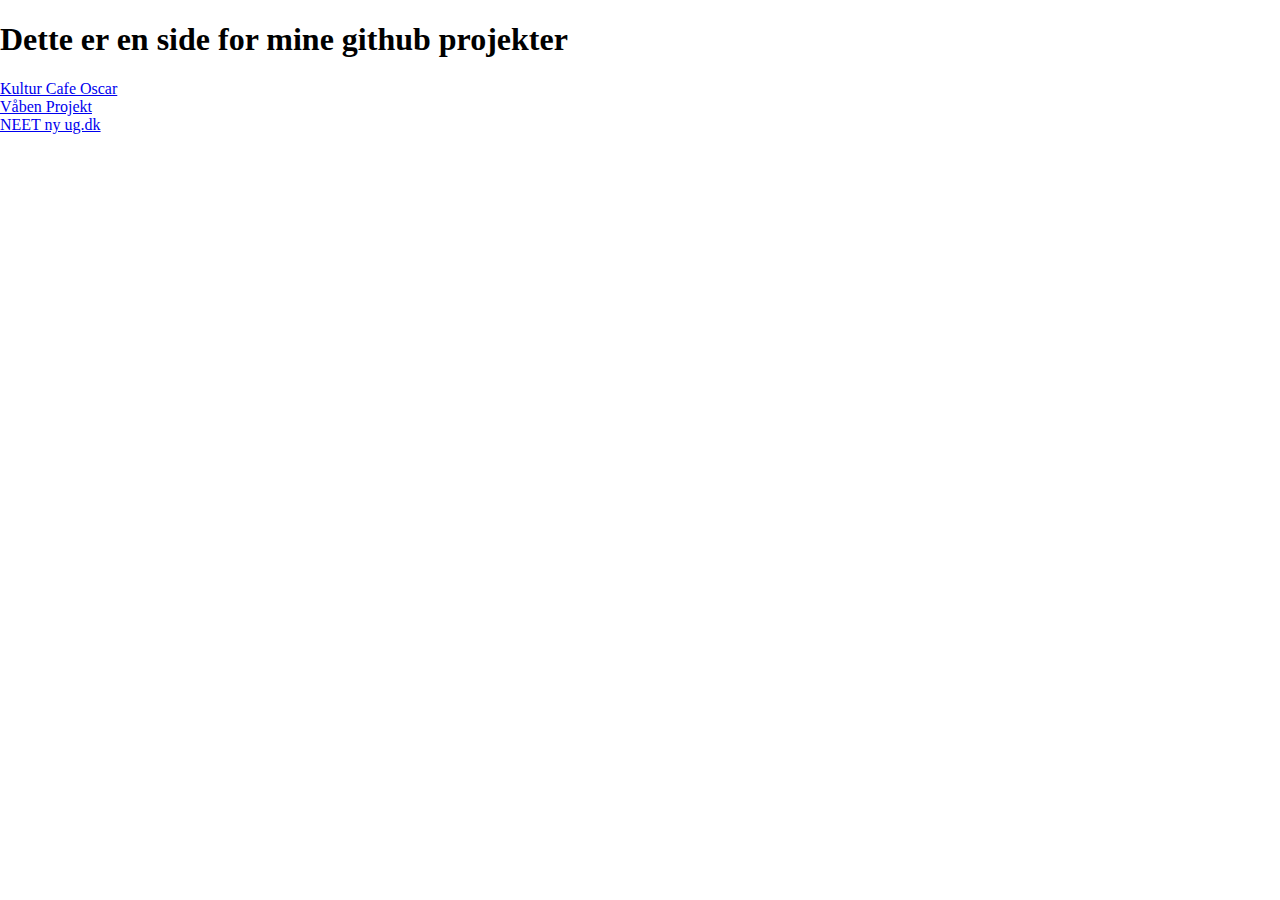
<file: index.html>
<!DOCTYPE html>
<html lang="dk">
<head>
    <meta charset="UTF-8">
    <meta name="viewport" content="width=device-width, initial-scale=1.0">
    <title>Jadde Projeckts</title>
    <link rel="stylesheet" href="style.css">
</head>
<body>
    <div class="first">
        <h1>Dette er en side for mine github projekter</h1>
    </div>
    <div class="buttons">
        <div class="links">
            <a class="button" href="https://jadde-1.github.io/kultur-cafe/">Kultur Cafe Oscar</a>
        </div>
        <div class="links">
            <a class="button" href="https://jadde-1.github.io/vaben/">Våben Projekt</a>
        </div>
          <div class="links">
            <a class="button" href="https://jadde-1.github.io/ug-dk/">NEET ny ug.dk</a>
        </div>
    </div>
</body>
</html>
</file>
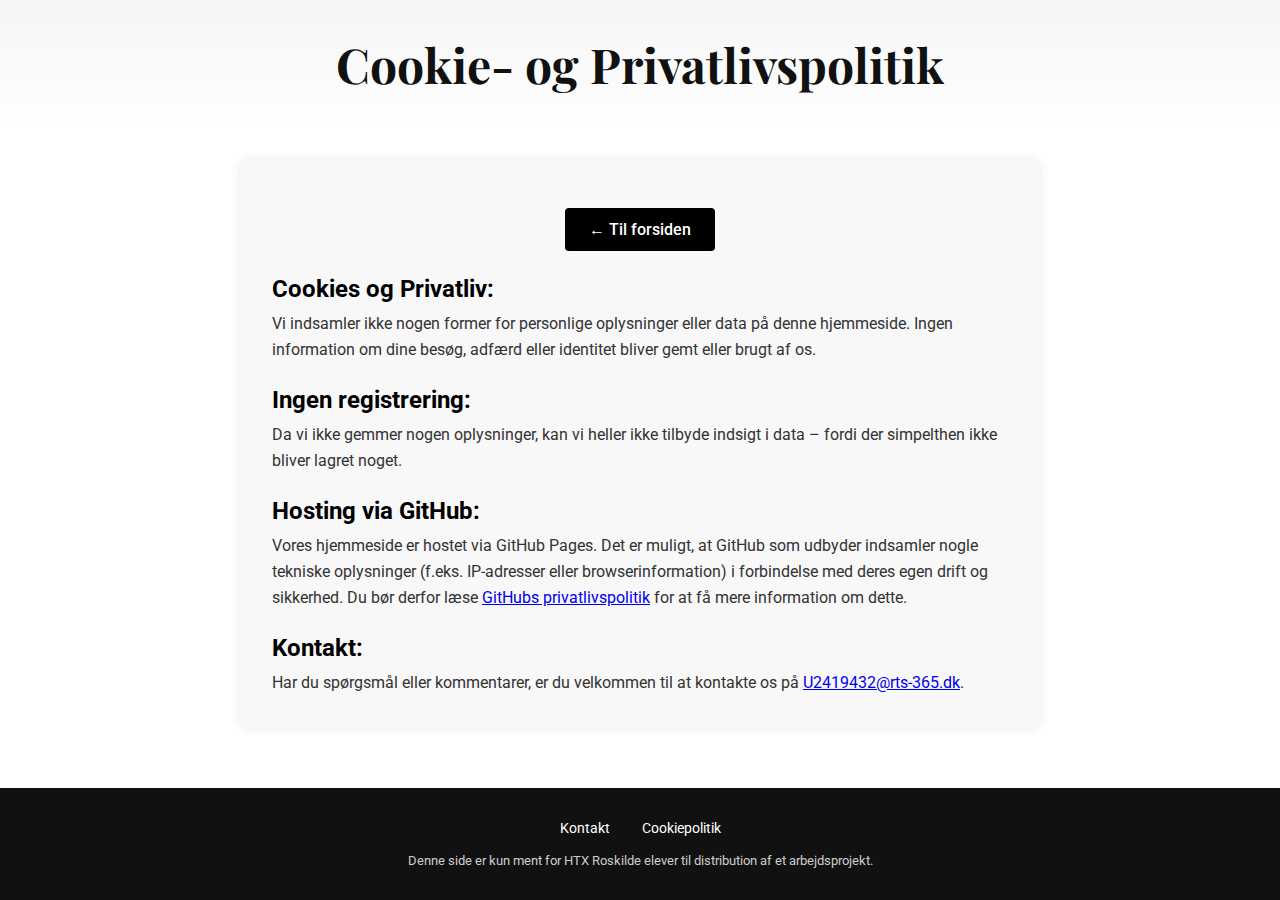
<file: avis-cookies-policy.html>
<!DOCTYPE html>
<html lang="da">
<head>
  <meta charset="UTF-8">
  <meta name="viewport" content="width=device-width, initial-scale=1.0">
  <title>Cookie- og Privatlivspolitik</title>
  <link href="https://fonts.googleapis.com/css2?family=Playfair+Display:wght@700&family=Roboto:wght@400;700&display=swap" rel="stylesheet">
  <style>
    * {
      margin: 0;
      padding: 0;
      box-sizing: border-box;
    }
    body {
      font-family: 'Roboto', sans-serif;
      background-color: #fff;
      color: #111;
      display: flex;
      flex-direction: column;
      min-height: 100vh;
    }
    header {
      text-align: center;
      background: linear-gradient(to bottom, #f5f5f5, #fff);
      padding: 2rem 1rem;
    }
    header h1 {
      font-family: 'Playfair Display', serif;
      font-size: 3rem;
    }
    main {
      max-width: 800px;
      margin: 2rem auto;
      padding: 2rem;
      background-color: #f8f8f8;
      box-shadow: 0 0 10px rgba(0, 0, 0, 0.1);
      border-radius: 10px;
    }
    main h2 {
      margin-top: 1.5rem;
      color: #000;
    }
    main p {
      margin-top: 0.5rem;
      color: #333;
      line-height: 1.6;
    }
    .home-button {
      display: flex;
      justify-content: center;
      margin-top: 1rem;
    }
    .home-button a {
      background-color: #000;
      color: white;
      padding: 0.75rem 1.5rem;
      text-decoration: none;
      border-radius: 4px;
      font-weight: 500;
      transition: background-color 0.3s ease;
    }
    .home-button a:hover {
      background-color: #444;
    }
    footer {
      background-color: #111;
      color: white;
      padding: 2rem;
      text-align: center;
      font-size: 0.9rem;
      margin-top: auto;
    }
    footer a {
      color: white;
      text-decoration: none;
    }
    footer a:hover {
      text-decoration: underline;
    }
    footer .footer-links {
      display: flex;
      justify-content: center;
      gap: 2rem;
      flex-wrap: wrap;
      margin-bottom: 1rem;
    }
    footer .disclaimer {
      font-size: 0.8rem;
      color: #ccc;
    }
  </style>
</head>
<body>
  <header>
    <h1>Cookie- og Privatlivspolitik</h1>
  </header>

  <main>
    <div class="home-button">
      <a href="index.html">← Til forsiden</a>
    </div>

    <h2>Cookies og Privatliv:</h2>
    <p>Vi indsamler ikke nogen former for personlige oplysninger eller data på denne hjemmeside. Ingen information om dine besøg, adfærd eller identitet bliver gemt eller brugt af os.</p>

    <h2>Ingen registrering:</h2>
    <p>Da vi ikke gemmer nogen oplysninger, kan vi heller ikke tilbyde indsigt i data – fordi der simpelthen ikke bliver lagret noget.</p>

    <h2>Hosting via GitHub:</h2>
    <p>Vores hjemmeside er hostet via GitHub Pages. Det er muligt, at GitHub som udbyder indsamler nogle tekniske oplysninger (f.eks. IP-adresser eller browserinformation) i forbindelse med deres egen drift og sikkerhed. Du bør derfor læse <a href="https://docs.github.com/en/site-policy/privacy-policies/github-privacy-statement" target="_blank">GitHubs privatlivspolitik</a> for at få mere information om dette.</p>

    <h2>Kontakt:</h2>
    <p>Har du spørgsmål eller kommentarer, er du velkommen til at kontakte os på <a href="mailto:U2419432@rts-365.dk">U2419432@rts-365.dk</a>.</p>
  </main>

  <footer>
    <div class="footer-links">
      <a href="mailto:kontakt@skoleavisen.dk">Kontakt</a>
      <a href="cookies.html">Cookiepolitik</a>
    </div>
    <p class="disclaimer">Denne side er kun ment for HTX Roskilde elever til distribution af et arbejdsprojekt.</p>
  </footer>
</body>
</html>
</file>
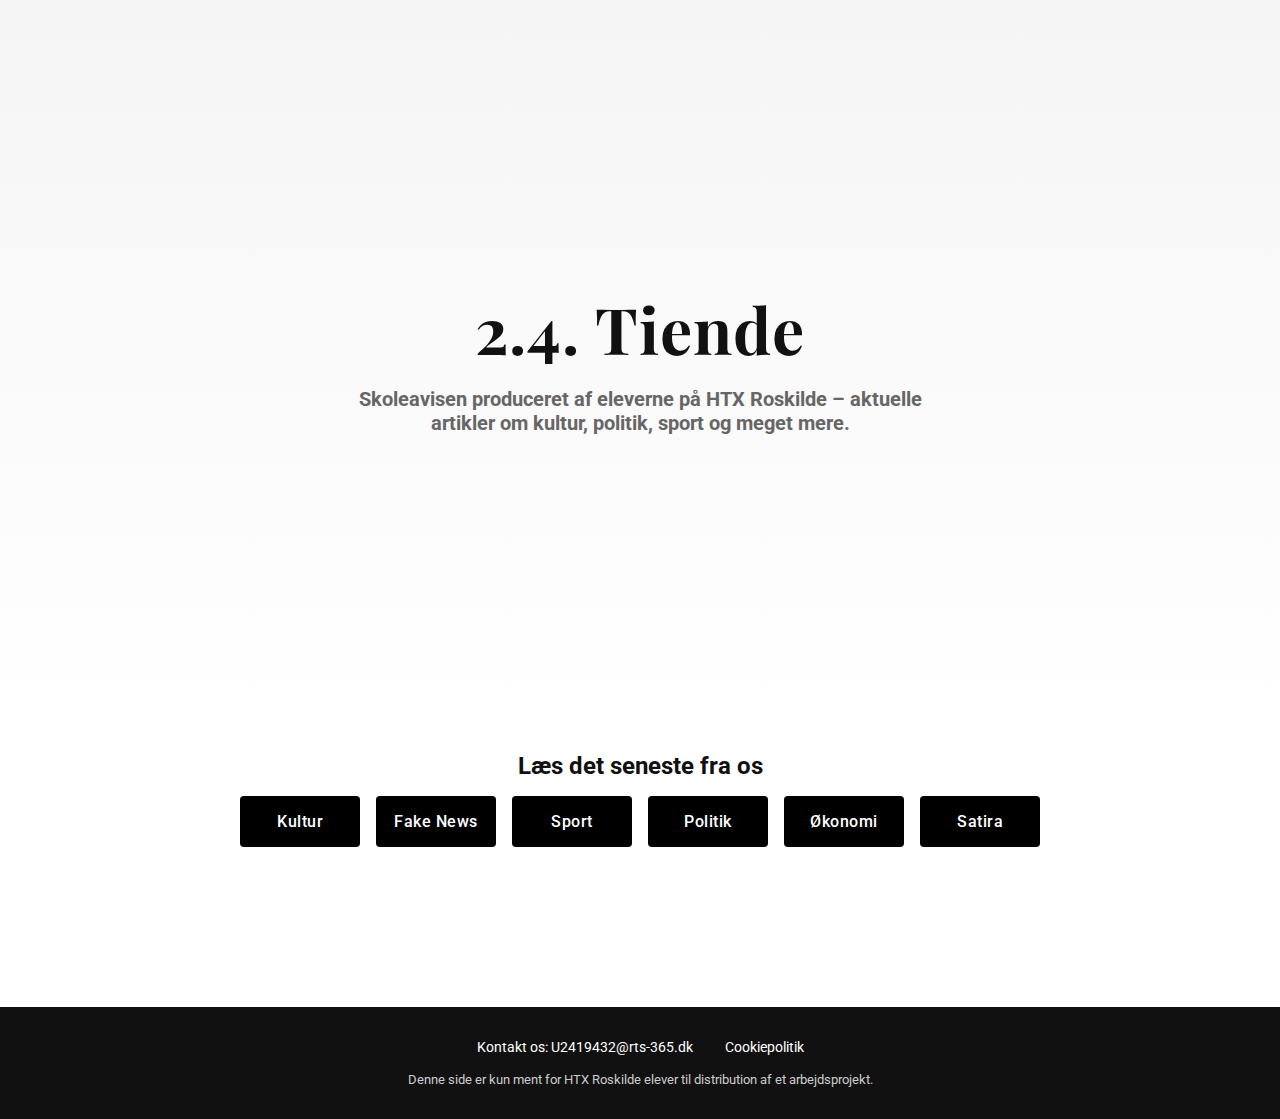
<file: Avis-forside.html>
<!DOCTYPE html>
<html lang="da">
<head>
  <meta charset="UTF-8" />
  <meta name="viewport" content="width=device-width, initial-scale=1.0" />
  <title>2.4. Tiende – Skoleavisen fra HTX Roskilde</title>
  <link href="https://fonts.googleapis.com/css2?family=Playfair+Display:wght@700&family=Roboto:wght@400;700&display=swap" rel="stylesheet">
  <style>
    * {
      box-sizing: border-box;
      margin: 0;
      padding: 0;
    }
    body {
      font-family: 'Roboto', sans-serif;
      background-color: #fff;
      color: #111;
      display: flex;
      flex-direction: column;
      min-height: 100vh;
      overflow-x: hidden;
    }
    .hero {
      min-height: 80vh;
      display: flex;
      flex-direction: column;
      align-items: center;
      justify-content: center;
      background: linear-gradient(to bottom, #f5f5f5, #fff);
      text-align: center;
      padding: 2rem 1rem;
    }
    .hero h1 {
      font-family: 'Playfair Display', serif;
      font-size: 4rem;
      letter-spacing: 1px;
    }
    .hero h2 {
      font-size: 1.25rem;
      color: #666;
      max-width: 600px;
      margin-top: 1rem;
    }
    .menu-toggle {
      display: none;
      position: fixed;
      top: 1rem;
      left: 1rem;
      background-color: #000;
      color: #fff;
      border: none;
      padding: 0.5rem 1rem;
      font-size: 1rem;
      cursor: pointer;
      z-index: 1000;
    }
    nav {
      display: flex;
      justify-content: center;
      gap: 1.5rem;
      flex-wrap: wrap;
      background-color: #ffffff;
      padding: 1rem;
      border-bottom: 1px solid #ccc;
      flex-grow: 0;
    }
    nav a {
      color: #000;
      text-decoration: none;
      font-weight: 500;
      font-size: 1rem;
      padding: 0.75rem 1.5rem;
      border-radius: 20px;
      transition: all 0.3s ease;
      margin: 0.5rem;
      display: flex;
      flex-direction: column;
      align-items: center;
    }
    nav a img {
      width: 60px;
      height: 60px;
      margin-bottom: 0.5rem;
      border-radius: 50%;
    }
    nav a:hover {
      background-color: #eee;
    }
    .container {
      display: flex;
      flex-direction: column;
      margin: 2rem auto;
      max-width: 1200px;
      gap: 2rem;
      flex-grow: 1;
      margin-bottom: 10rem;
    }
    .sidebar {
      display: flex;
      flex-direction: column;
      align-items: center;
      gap: 1rem;
      width: 100%;
    }
    .main {
      flex: 1;
      padding: 1rem;
      background-color: #f8f8f8;
    }
    .category-buttons {
      display: flex;
      flex-wrap: wrap;
      gap: 1rem;
      justify-content: center;
    }
    .category-buttons a {
  padding: 1rem;
  background-color: #000;
  color: white;
  border-radius: 4px;
  text-decoration: none;
  font-weight: 500;
  letter-spacing: 0.5px;
  transition: background-color 0.3s ease;
  width: 120px;
  max-width: 100%;
  text-align: center;
  flex: 1 1 120px;
}

@media (max-width: 768px) {
  .category-buttons a {
    width: 100%;
    max-width: 200px;
  }
}

footer {
  background-color: #111;
  color: white;
  padding: 2rem 1rem;
  text-align: center;
  font-size: 0.9rem;
}

footer .footer-links {
  display: flex;
  flex-direction: column;
  align-items: center;
  gap: 0.5rem;
  margin-bottom: 1rem;
}

@media (min-width: 600px) {
  footer .footer-links {
    flex-direction: row;
    justify-content: center;
  }
}

  </style>
</head>
<body>
  <button class="menu-toggle" onclick="toggleMenu()">☰ Menu</button>

  <section class="hero">
    <h1>2.4. Tiende</h1>
    <h2>Skoleavisen produceret af eleverne på HTX Roskilde – aktuelle artikler om kultur, politik, sport og meget mere.</h2>
  </section>

  <div class="container">
    <div class="sidebar">
      <h2>Læs det seneste fra os</h2> <!-- Overskrift -->
      <div class="category-buttons">
        <a href="kultur.pdf" target="_blank">
          Kultur
        </a>
        <a href="fake-news.pdf" target="_blank">
          Fake News
        </a>
        <a href="sport.pdf" target="_blank">
          Sport
        </a>
        <a href="blank.pdf" target="_blank">
          Politik
        </a>
        <a href="blank.pdf" target="_blank">
          Økonomi
        </a>
        <a href="satire.pdf" target="_blank">
          Satira
        </a>
      </div>
    </div>
   
  </div>
  
  


  <footer>
    <div style="display: flex; justify-content: center; align-items: center; gap: 2rem; flex-wrap: wrap;">
      <p style="color: white;">Kontakt os: <a href="mailto:kontakt@skoleavisen.dk" style="color: white; text-decoration: none;">U2419432@rts-365.dk</a></p>
      <p><a href="/24 tiende/cookies-policy.html" style="color: white; text-decoration: none;">Cookiepolitik</a></p>
    </div>
    <p style="text-align: center; font-size: 0.8rem; margin-top: 1rem; color: #ccc;">
      Denne side er kun ment for HTX Roskilde elever til distribution af et arbejdsprojekt.
    </p>
  </footer>
  
  
  
  

  <script>
    function toggleMenu() {
      const menu = document.querySelector('nav');
      menu.classList.toggle('show');
    }
  </script>
</body>
</html>
</file>
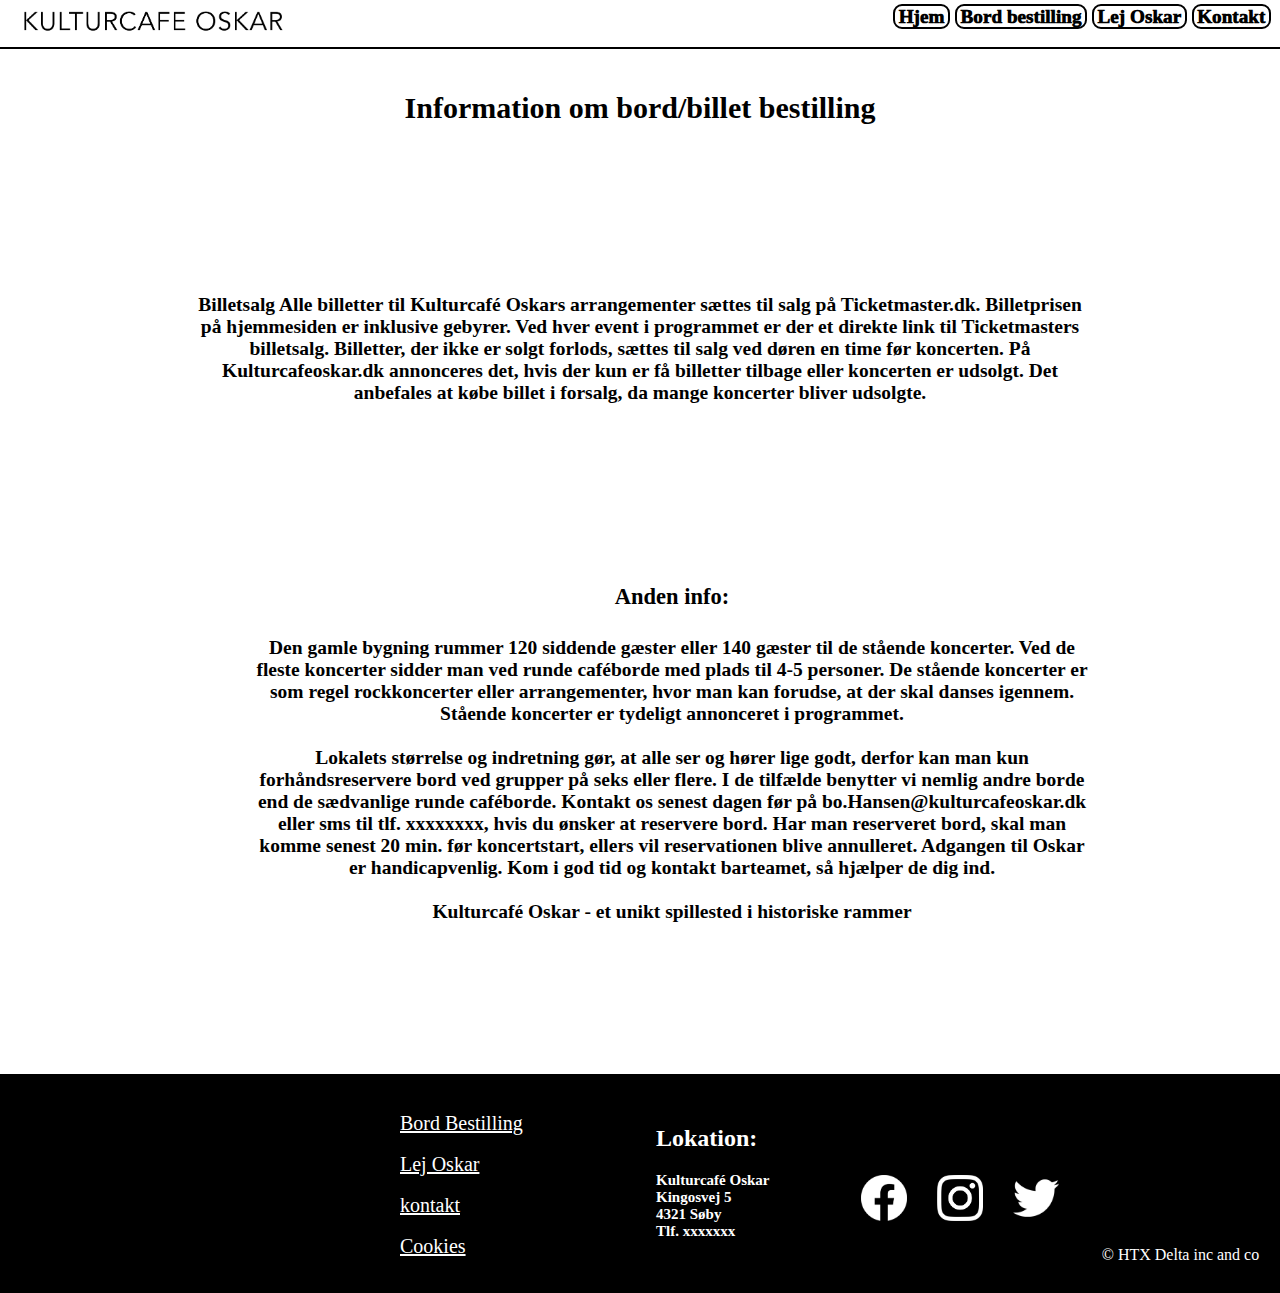
<file: Cafe oscar/KulturCafe-Oskar-bestil-bord.html>
<!DOCTYPE html>
<html lang="en">
<head>
    <meta charset="UTF-8">
    <meta name="viewport" content="width=device-width, initial-scale=1.0">
    <title>Kultur cafe</title>
    <!--Navn giv din side. Det er står oppe i fanen på din pc-->
  <link rel="stylesheet" href="style.css">
  <!--Husk altid at linke din css fil ellers virker den ikke:) -->
  <link rel="preconnect" href="https://fonts.googleapis.com">
<link rel="preconnect" href="https://fonts.gstatic.com" crossorigin>
<link href="https://fonts.googleapis.com/css2?family=Anton&family=Comfortaa:wght@300&display=swap" rel="stylesheet">
<link rel="icon" type="image/x-icon" href="5775761.png">

</head>
<body>
  <a href="index.html">
    <button class="logo">
        <img class="logo" src="Kopi af logo-oskar.png" alt="Logo">
    </button>
</a>
    <Div class="knap">
        <a href="KulturCafe-Oskar">Hjem</a> 
        <a href="KulturCafe-Oskar-bestil-bord"> Bord bestilling</a>
        <a href="KulturCafe-Oskar-Lej-cafeen"> Lej Oskar</a>
        <a href="KulturCafe-Oskar-kontakt-os"> Kontakt</a>
        <!--a href er der hvor du vil have en kanp hvor du føres til en af dine egne sider. Der hvor der nu står hjem er det er står på kappen.-->
    </Div>
 <hr>
 <!--hr er en horizontal linje man kan lave. Der skal også bruges css til det. Det punkt hedder også hr-->

<div class="bestil"><h2 >Information om bord/billet bestilling</h2></div>

<div class="bord1"><h2>Billetsalg
    Alle billetter til Kulturcafé Oskars arrangementer sættes til salg på Ticketmaster.dk. Billetprisen på hjemmesiden er inklusive gebyrer. Ved hver event i programmet er der et direkte link til Ticketmasters billetsalg. 
    Billetter, der ikke er solgt forlods, sættes til salg ved døren en time før koncerten. 
    På Kulturcafeoskar.dk annonceres det, hvis der kun er få billetter tilbage eller koncerten er udsolgt. Det anbefales at købe billet i forsalg, da mange koncerter bliver udsolgte.
   </h2></div>

   <div class="mereinf"><h2>Anden info:</h2></div>
<div class="bordanden"><h2>
    Den gamle bygning rummer 120 siddende gæster eller 140 gæster til de stående koncerter.  Ved de fleste koncerter sidder man ved runde caféborde med plads til 4-5 personer. De stående koncerter er som regel rockkoncerter eller arrangementer, hvor man kan forudse, at der skal danses igennem. Stående koncerter er tydeligt annonceret i programmet.
    <br><br>
    Lokalets størrelse og indretning gør, at alle ser og hører lige godt, derfor kan man kun forhåndsreservere bord ved grupper på seks eller flere. I de tilfælde benytter vi nemlig andre borde end de sædvanlige runde caféborde. Kontakt os senest dagen før på bo.Hansen@kulturcafeoskar.dk eller sms til tlf. xxxxxxxx, hvis du ønsker at reservere bord. Har man reserveret bord, skal man komme senest 20 min. før koncertstart, ellers vil reservationen blive annulleret.
    Adgangen til Oskar er handicapvenlig. Kom i god tid og kontakt barteamet, så hjælper de dig ind.
    <br><br>
    Kulturcafé Oskar - et unikt spillested i historiske rammer
    
    </h2></div>


</body>
<br><br>
<br>

<footer>
  <div class='container'>
  <div class='row'>
      <div class='col-md-12'>
          <ul>
               <li><a href='KulturCafe-Oskar-bestil-bord'>Bord Bestilling</a></li> <br>
               <li><a href='KulturCafe-Oskar-Lej-cafeen'>Lej Oskar</a></li> <br> 
               <li><a href='KulturCafe-Oskar-kontakt-os'>kontakt</a></li> <br>
               <li><a href='KulturCafe-Oskar-cookies'>Cookies</a></li>
               <div class="sted1"><h2>Lokation:</h2></head></div>
               <div class="sted"><h2> Kulturcafé Oskar <br> Kingosvej 5 <br> 4321 Søby  <br> Tlf. xxxxxxx </h2></div>

               <div class="icons">
                <a href="https://www.facebook.com" target="_blank">
                  <button class="facebook">
                      <img height="40vw" src="facebook.png" alt="Åbner Facebook">
                  </button>
              </a>
              
              <a href="https://www.instagram.com/" target="_blank">
                <button class="facebook">
                    <img height="40vw" src="Instagram.png" alt="Åbner twitter">
                </button>
              </a>
              
              <a href="https://about.twitter.com/en/who-we-are/brand-toolkit" target="_blank">
                <button class="facebook">
                    <img height="40vw" src="twitter.png"f alt="">
                </button>
              </a></div>

              <p>&copy; HTX Delta inc and co</p>
          </ul>
      </div>
  </div>
  </div>


  <style>
    .icons a {
        text-decoration: none; /* Fjerner standardlink-udseende */
        display: inline-block; /* Gør ikonerne til inline-blokke */
    }
  </style>
</footer>
</html>
</file>
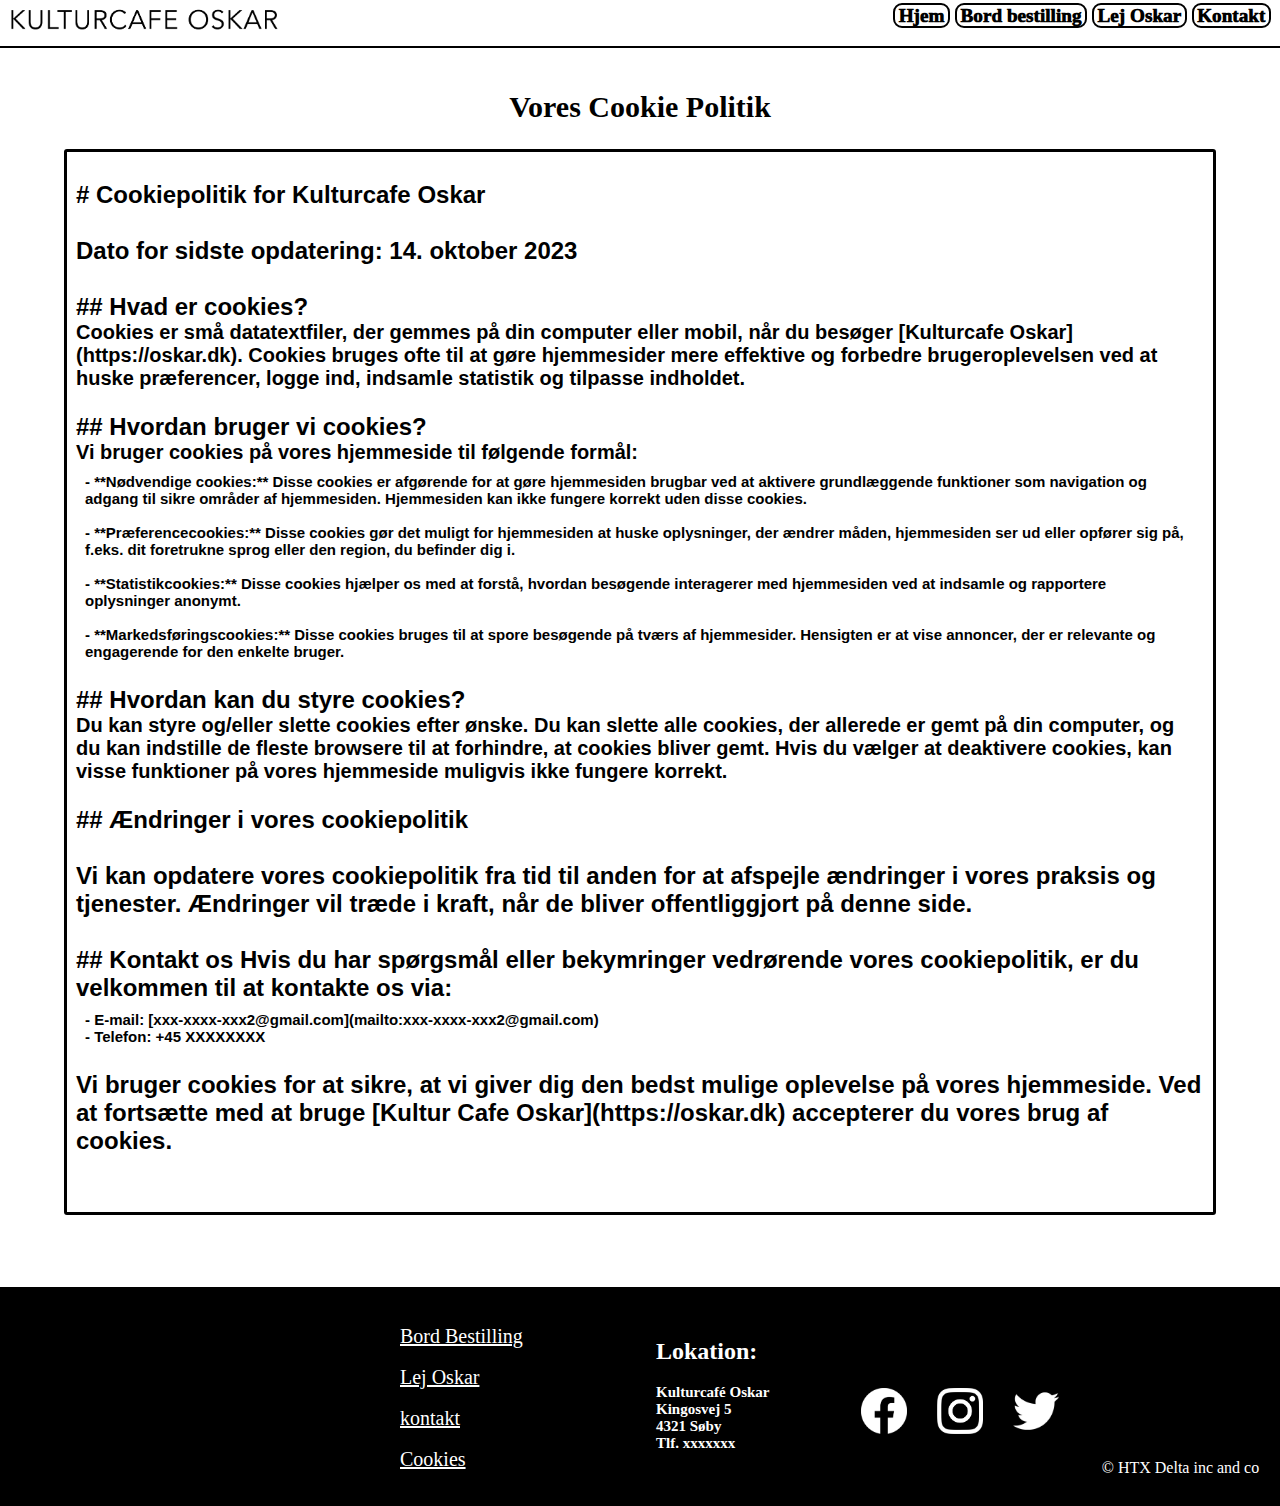
<file: Cafe oscar/KulturCafe-Oskar-cookies.html>
<!DOCTYPE html>
<html lang="en">
<head>
    <meta charset="UTF-8">
    <meta name="viewport" content="width=device-width, initial-scale=1.0">
    <title>Kultur cafe</title>
    <!--Navn giv din side. Det er står oppe i fanen på din pc-->
  <link rel="stylesheet" href="style.css">
  <!--Husk altid at linke din css fil ellers virker den ikke:) -->
  <link rel="preconnect" href="https://fonts.googleapis.com">
<link rel="preconnect" href="https://fonts.gstatic.com" crossorigin>
<link href="https://fonts.googleapis.com/css2?family=Anton&family=Comfortaa:wght@300&display=swap" rel="stylesheet">
<link rel="icon" type="image/x-icon" href="5775761.png">

</head>
<body>
    <img class="logo" src="Kopi af logo-oskar.png" alt="Logo">
    <Div class="knap">
      <a href="KulturCafe-Oskar">Hjem</a> 
      <a href="KulturCafe-Oskar-bestil-bord"> Bord bestilling</a>
      <a href="KulturCafe-Oskar-Lej-cafeen"> Lej Oskar</a>
      <a href="KulturCafe-Oskar-kontakt-os"> Kontakt</a>
        <!--a href er der hvor du vil have en kanp hvor du føres til en af dine egne sider. Der hvor der nu står hjem er det er står på kappen.-->
    </Div>
 <hr>
 <!--hr er en horizontal linje man kan lave. Der skal også bruges css til det. Det punkt hedder også hr-->

<div class="bestil"><h2>Vores Cookie Politik</h2></div>

<div class="cookiess"><h2>
    # Cookiepolitik for Kulturcafe Oskar <br><br>

    Dato for sidste opdatering: 14. oktober 2023 <br><br>
    
    ## Hvad er cookies? <br>
    
   <div class="cookie"> Cookies er små datatextfiler, der gemmes på din computer eller mobil, når du besøger [Kulturcafe Oskar](https://oskar.dk). Cookies bruges ofte til at gøre hjemmesider mere effektive og forbedre brugeroplevelsen ved at huske præferencer, logge ind, indsamle statistik og tilpasse indholdet. <br><br></div>
    
    ## Hvordan bruger vi cookies?<br>
    
  <div class="cookie">  Vi bruger cookies på vores hjemmeside til følgende formål: <br></div>
   <div class="cookies"> - **Nødvendige cookies:** Disse cookies er afgørende for at gøre hjemmesiden brugbar ved at aktivere grundlæggende funktioner som navigation og adgang til sikre områder af hjemmesiden. Hjemmesiden kan ikke fungere korrekt uden disse cookies. <br><br>
    
    - **Præferencecookies:** Disse cookies gør det muligt for hjemmesiden at huske oplysninger, der ændrer måden, hjemmesiden ser ud eller opfører sig på, f.eks. dit foretrukne sprog eller den region, du befinder dig i. <br><br>
    
    - **Statistikcookies:** Disse cookies hjælper os med at forstå, hvordan besøgende interagerer med hjemmesiden ved at indsamle og rapportere oplysninger anonymt. <br><br>
    
    - **Markedsføringscookies:** Disse cookies bruges til at spore besøgende på tværs af hjemmesider. Hensigten er at vise annoncer, der er relevante og engagerende for den enkelte bruger. <br><br>
    </div> 
   
    ## Hvordan kan du styre cookies? <br>
    
    <div class="cookie">Du kan styre og/eller slette cookies efter ønske. Du kan slette alle cookies, der allerede er gemt på din computer, og du kan indstille de fleste browsere til at forhindre, at cookies bliver gemt. Hvis du vælger at deaktivere cookies, kan visse funktioner på vores hjemmeside muligvis ikke fungere korrekt. <br><br></div>
    
    ## Ændringer i vores cookiepolitik <br><br>
    
    Vi kan opdatere vores cookiepolitik fra tid til anden for at afspejle ændringer i vores praksis og tjenester. Ændringer vil træde i kraft, når de bliver offentliggjort på denne side. <br><br>
    
    ## Kontakt os
    
    Hvis du har spørgsmål eller bekymringer vedrørende vores cookiepolitik, er du velkommen til at kontakte os via: <br>
    <div class="cookies"> - E-mail: [xxx-xxxx-xxx2@gmail.com](mailto:xxx-xxxx-xxx2@gmail.com) <br>
    - Telefon: +45 XXXXXXXX <br><br></div>
   
    
    Vi bruger cookies for at sikre, at vi giver dig den bedst mulige oplevelse på vores hjemmeside. Ved at fortsætte med at bruge [Kultur Cafe Oskar](https://oskar.dk) accepterer du vores brug af cookies. <br><br>
    </h2></div>




</body>
<br><br>
<br>

<footer>
  <div class='container'>
  <div class='row'>
      <div class='col-md-12'>
          <ul>
            <li><a href='KulturCafe-Oskar-bestil-bord'>Bord Bestilling</a></li> <br>
            <li><a href='KulturCafe-Oskar-Lej-cafeen'>Lej Oskar</a></li> <br> 
            <li><a href='KulturCafe-Oskar-kontakt-os'>kontakt</a></li> <br>
            <li><a href='KulturCafe-Oskar-cookies'>Cookies</a></li>
               <div class="sted1"><h2>Lokation:</h2></head></div>
               <div class="sted"><h2> Kulturcafé Oskar <br> Kingosvej 5 <br> 4321 Søby  <br> Tlf. xxxxxxx </h2></div>

               <div class="icons">
                <a href="https://www.facebook.com" target="_blank">
                  <button class="facebook">
                      <img height="40vw" src="facebook.png" alt="Åbner Facebook">
                  </button>
              </a>
              
              <a href="https://www.instagram.com/" target="_blank">
                <button class="facebook">
                    <img height="40vw" src="Instagram.png" alt="Åbner twitter">
                </button>
              </a>
              
              <a href="https://about.twitter.com/en/who-we-are/brand-toolkit" target="_blank">
                <button class="facebook">
                    <img height="40vw" src="twitter.png"f alt="">
                </button>
              </a></div>

              <p>&copy; HTX Delta inc and co</p>
          </ul>
      </div>
  </div>
  </div>


  <style>
    .icons a {
        text-decoration: none; /* Fjerner standardlink-udseende */
        display: inline-block; /* Gør ikonerne til inline-blokke */
    }
  </style>
</footer>
</html>
</file>
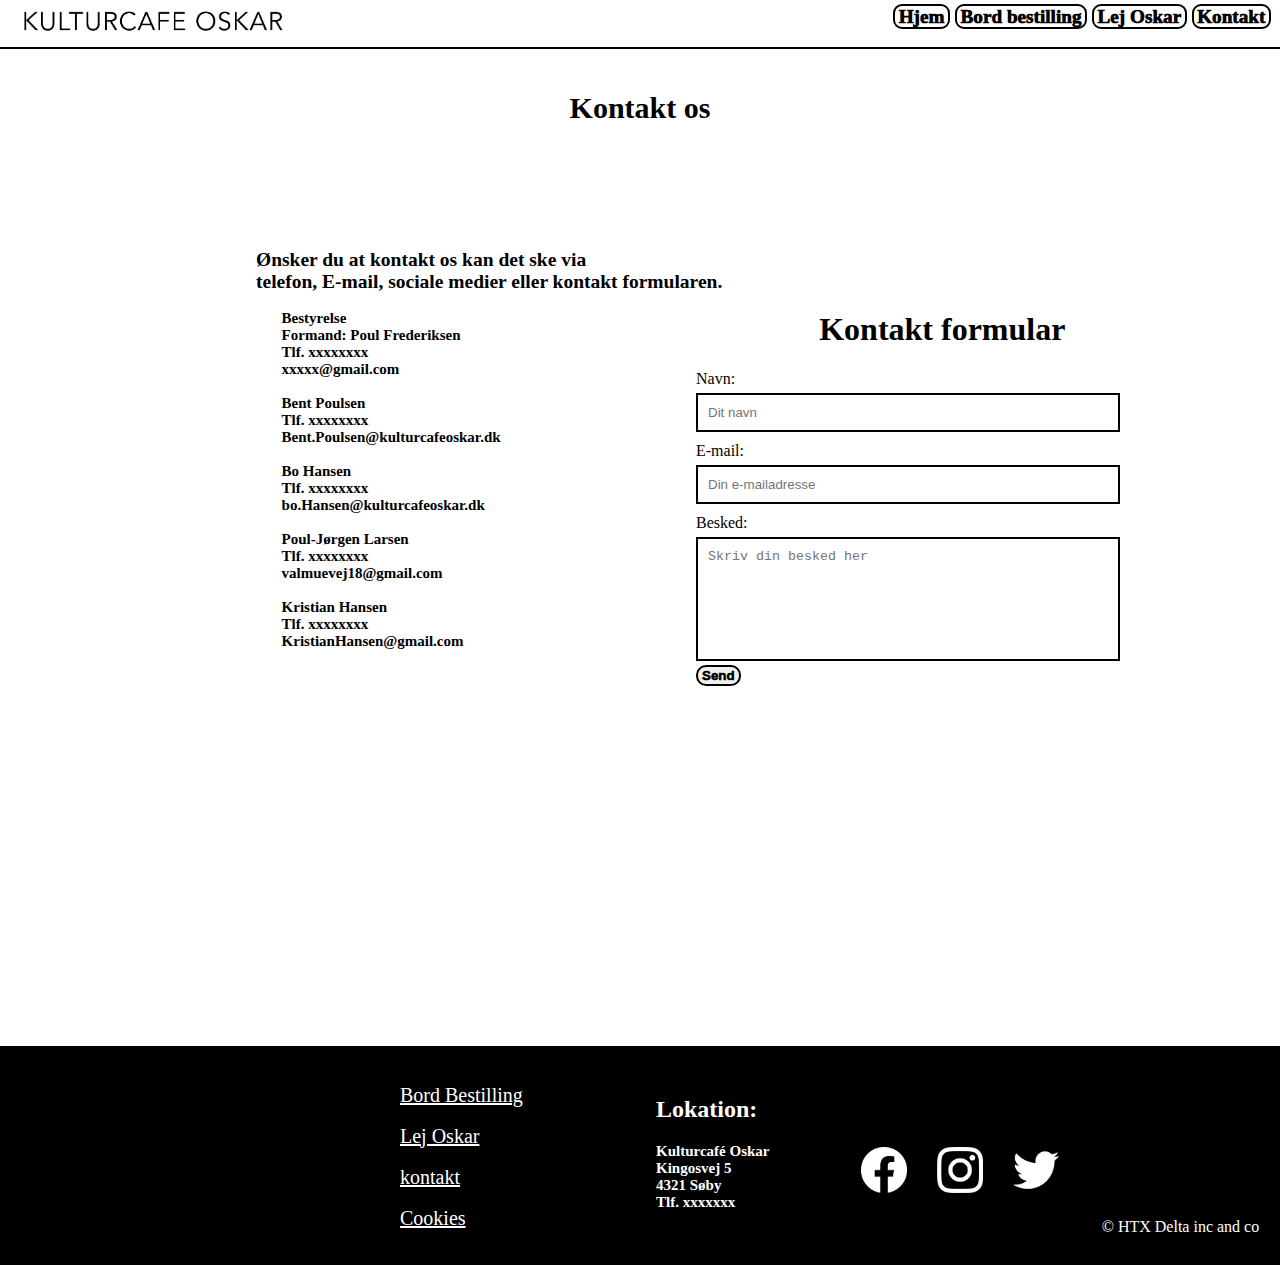
<file: Cafe oscar/KulturCafe-Oskar-kontakt-os.html>
<!DOCTYPE html>
<html lang="en">
<head>
    <meta charset="UTF-8">
    <meta name="viewport" content="width=device-width, initial-scale=1.0">
    <title>Kultur cafe</title>
    <!--Navn giv din side. Det er står oppe i fanen på din pc-->
  <link rel="stylesheet" href="style.css">
  <!--Husk altid at linke din css fil ellers virker den ikke:) -->
  <link rel="preconnect" href="https://fonts.googleapis.com">
<link rel="preconnect" href="https://fonts.gstatic.com" crossorigin>
<link href="https://fonts.googleapis.com/css2?family=Anton&family=Comfortaa:wght@300&display=swap" rel="stylesheet">

<!--laptop 1536x864/707  mobil s22ultra 384x824-->
</head>
<body>
    <a href="index.html">
        <button class="logo">
            <img class="logo" src="Kopi af logo-oskar.png" alt="Logo">
        </button>
    </a>
    
    <Div class="knap">
        <a href="KulturCafe-Oskar">Hjem</a> 
        <a href="KulturCafe-Oskar-bestil-bord"> Bord bestilling</a>
        <a href="KulturCafe-Oskar-Lej-cafeen"> Lej Oskar</a>
        <a href="KulturCafe-Oskar-kontakt-os"> Kontakt</a>
        <!--a href er der hvor du vil have en kanp hvor du føres til en af dine egne sider. Der hvor der nu står hjem er det er står på kappen.-->
    </Div>
 <hr>
 <!--hr er en horizontal linje man kan lave. Der skal også bruges css til det. Det punkt hedder også hr-->

<div class="bestil"><h2>Kontakt os</h2></div>

<div class="kontaktos"><h2> Ønsker du at kontakt os kan det ske via <br> telefon, E-mail, sociale medier eller kontakt formularen.
    <div class="kinf"><br>Bestyrelse
    <br>Formand: Poul Frederiksen
    <br>Tlf. xxxxxxxx
    <br>xxxxx@gmail.com
   <br><br>Bent Poulsen
   <br>Tlf. xxxxxxxx
    <br>Bent.Poulsen@kulturcafeoskar.dk
    <br><br>Bo Hansen
    <br>Tlf. xxxxxxxx
    <br>bo.Hansen@kulturcafeoskar.dk
    <br><br>Poul-Jørgen Larsen
    <br>Tlf. xxxxxxxx
    <br>valmuevej18@gmail.com
    <br><br>Kristian Hansen
    <br>Tlf. xxxxxxxx
    <br>KristianHansen@gmail.com</h2></div></div>
<div class="kos2">
    <div class="kos"><h1>Kontakt formular</h1></div>
    <div class="fomolar"><form onsubmit="return validateForm()">
        <label for="navn">Navn:</label>
        <input type="text" id="navn" name="navn" placeholder="Dit navn" required>

        <label for="email">E-mail:</label>
        <input type="email" id="email" name="email" placeholder="Din e-mailadresse" required>

        <label for="besked">Besked:</label>
        <textarea id="besked" name="besked" placeholder="Skriv din besked her" required></textarea>

        <button type="submit">Send</button>
    </form></div>
    <p id="besked-status"></p>
</div>
    <script>
        function validateForm() {
            var navn = document.getElementById("navn").value;
            var email = document.getElementById("email").value;
            var besked = document.getElementById("besked").value;
            var beskedStatus = document.getElementById("besked-status");

            if (navn === "" || email === "" || besked === "") {
                beskedStatus.innerText = "Udfyld venligst alle felter.";
                return false;
            } else {
                beskedStatus.innerText = "Beskeden er sendt.";
                return false; // Forhindrer formularen i at sende
            }
        }
    </script>

</body>
<br><br>
<br>

<footer>
  <div class='container'>
  <div class='row'>
      <div class='col-md-12'>
          <ul>
            <li><a href='KulturCafe-Oskar-bestil-bord'>Bord Bestilling</a></li> <br>
            <li><a href='KulturCafe-Oskar-Lej-cafeen'>Lej Oskar</a></li> <br> 
            <li><a href='KulturCafe-Oskar-kontakt-os'>kontakt</a></li> <br>
            <li><a href='KulturCafe-Oskar-cookies'>Cookies</a></li>
               <div class="sted1"><h2>Lokation:</h2></head></div>
               <div class="sted"><h2> Kulturcafé Oskar <br> Kingosvej 5 <br> 4321 Søby  <br> Tlf. xxxxxxx </h2></div>

               <div class="icons">
                <a href="https://www.facebook.com" target="_blank">
                  <button class="facebook">
                      <img height="40vw" src="facebook.png" alt="Åbner Facebook">
                  </button>
              </a>
              
              <a href="https://www.instagram.com/" target="_blank">
                <button class="facebook">
                    <img height="40vw" src="Instagram.png" alt="Åbner twitter">
                </button>
              </a>
              
              <a href="https://about.twitter.com/en/who-we-are/brand-toolkit" target="_blank">
                <button class="facebook">
                    <img height="40vw" src="twitter.png"f alt="">
                </button>
              </a></div>

              <p>&copy; HTX Delta inc and co</p>
          </ul>
      </div>
  </div>
  </div>


  <style>
    .icons a {
        text-decoration: none; /* Fjerner standardlink-udseende */
        display: inline-block; /* Gør ikonerne til inline-blokke */
    }
  </style>
</footer>
</html>
</file>
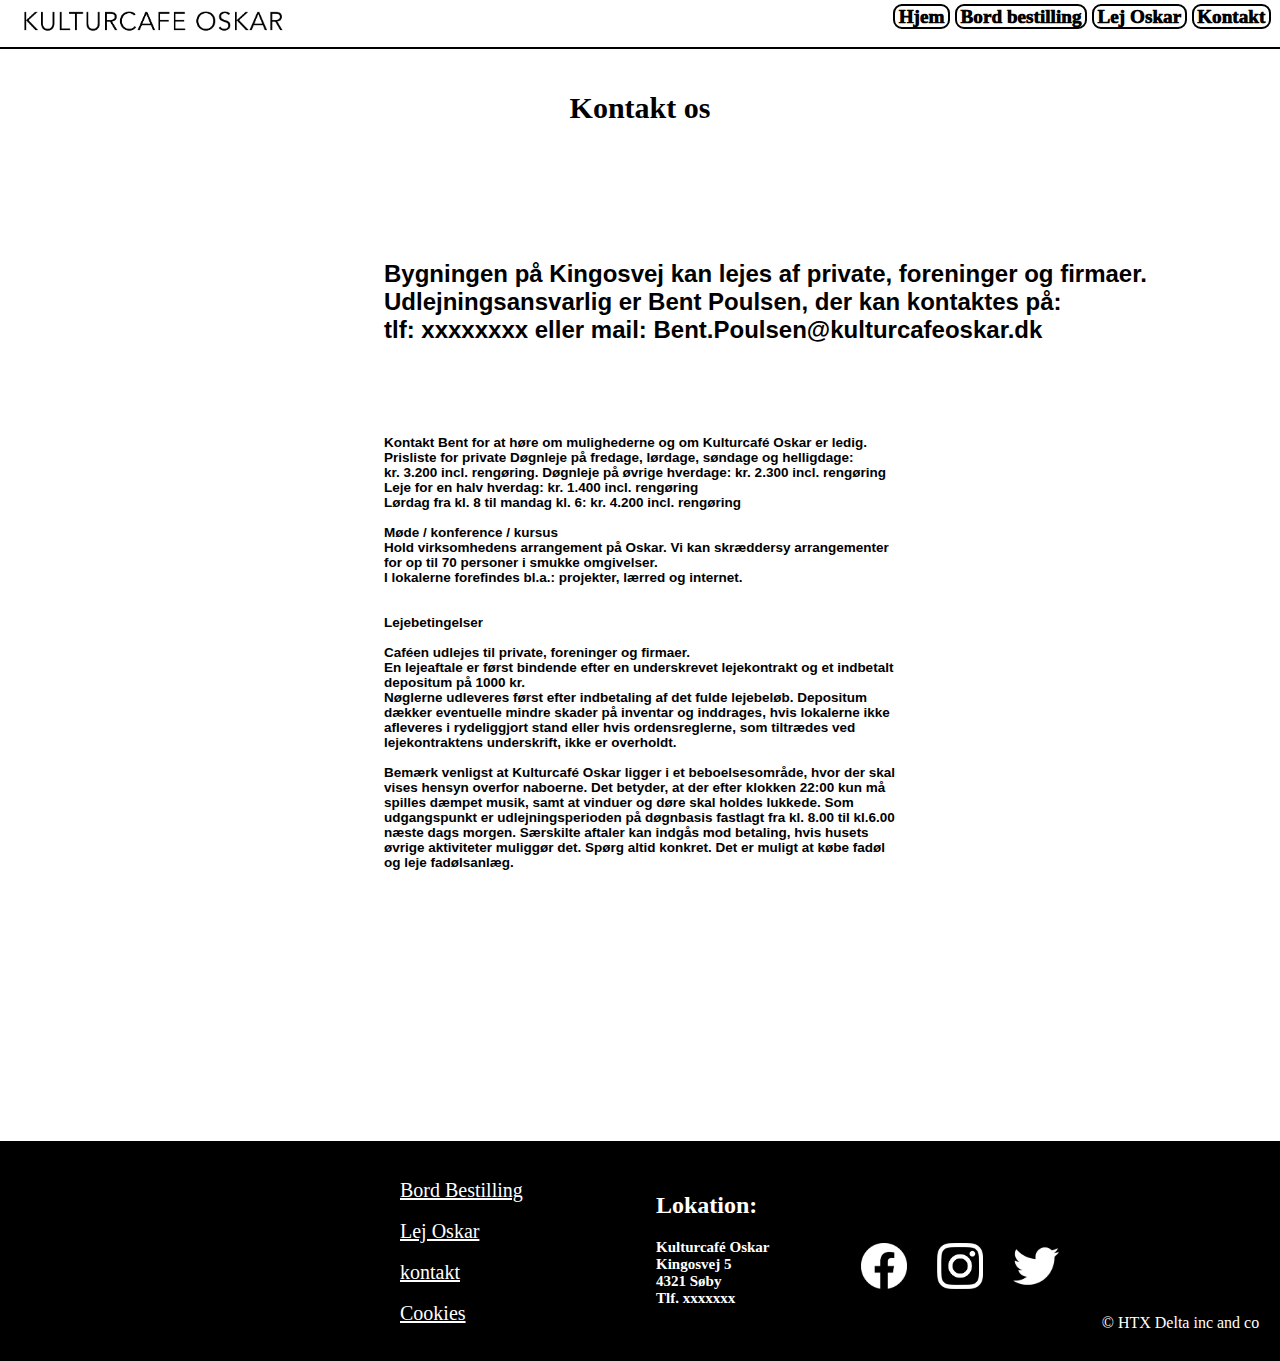
<file: Cafe oscar/KulturCafe-Oskar-Lej-cafeen.html>
<!DOCTYPE html>
<html lang="en">
<head>
    <meta charset="UTF-8">
    <meta name="viewport" content="width=device-width, initial-scale=1.0">
    <title>Kultur cafe</title>
    <!--Navn giv din side. Det er står oppe i fanen på din pc-->
  <link rel="stylesheet" href="style.css">
  <!--Husk altid at linke din css fil ellers virker den ikke:) -->
  <link rel="preconnect" href="https://fonts.googleapis.com">
<link rel="preconnect" href="https://fonts.gstatic.com" crossorigin>
<link href="https://fonts.googleapis.com/css2?family=Anton&family=Comfortaa:wght@300&display=swap" rel="stylesheet">
<link rel="icon" type="image/x-icon" href="5775761.png">

</head>
<body>
  <a href="index.html">
    <button class="logo">
        <img class="logo" src="Kopi af logo-oskar.png" alt="Logo">
    </button>
</a>
    <Div class="knap">
        <a href="KulturCafe-Oskar">Hjem</a> 
        <a href="KulturCafe-Oskar-bestil-bord"> Bord bestilling</a>
        <a href="KulturCafe-Oskar-Lej-cafeen"> Lej Oskar</a>
        <a href="KulturCafe-Oskar-kontakt-os"> Kontakt</a>
        <!--a href er der hvor du vil have en kanp hvor du føres til en af dine egne sider. Der hvor der nu står hjem er det er står på kappen.-->
    </Div>
 <hr>
 <!--hr er en horizontal linje man kan lave. Der skal også bruges css til det. Det punkt hedder også hr-->

<div class="bestil"><h2 >Kontakt os</h2></div>

<div class="leje"><h2>Bygningen på Kingosvej kan lejes af private, foreninger og firmaer. <br> Udlejningsansvarlig er Bent Poulsen, der kan kontaktes på: <br> tlf: xxxxxxxx eller mail: Bent.Poulsen@kulturcafeoskar.dk <br><br>
   <div class="bente">
    Kontakt Bent for at høre om mulighederne og om Kulturcafé Oskar er ledig.
    <br> Prisliste for private
    Døgnleje på fredage, lørdage, søndage og helligdage: <br> kr. 3.200 incl. rengøring.
    Døgnleje på øvrige hverdage: kr. 2.300 incl. rengøring <br>
    Leje for en halv hverdag: kr. 1.400 incl. rengøring <br>
    Lørdag fra kl. 8 til mandag kl. 6: kr. 4.200 incl. rengøring <br> <br>
    Møde / konference / kursus <br>
    Hold virksomhedens arrangement på Oskar. Vi kan skræddersy arrangementer for op til 70 personer i smukke omgivelser. <br> I lokalerne forefindes bl.a.: projekter, lærred og internet.
    <br><br><br>Lejebetingelser <br> <br>
    Caféen udlejes til private, foreninger og firmaer. <br> En lejeaftale er først bindende efter en underskrevet lejekontrakt og et indbetalt depositum på 1000 kr. <br> Nøglerne udleveres først efter indbetaling af det fulde lejebeløb.
    Depositum dækker eventuelle mindre skader på inventar og inddrages, hvis lokalerne ikke afleveres i rydeliggjort stand eller hvis ordensreglerne, som tiltrædes ved lejekontraktens underskrift, ikke er overholdt.
    <br><br>Bemærk venligst at Kulturcafé Oskar ligger i et beboelsesområde, hvor der skal vises hensyn overfor naboerne. Det betyder, at der efter klokken 22:00 kun må spilles dæmpet musik, samt at vinduer og døre skal holdes lukkede.
    Som udgangspunkt er udlejningsperioden på døgnbasis fastlagt fra kl. 8.00 til kl.6.00 næste dags morgen. Særskilte aftaler kan indgås mod betaling, hvis husets øvrige aktiviteter muliggør det. Spørg altid konkret. Det er muligt at købe fadøl og leje fadølsanlæg.
    </h2></div></div>

</body>
<br><br>
<br>

<footer>
  <div class='container'>
  <div class='row'>
      <div class='col-md-12'>
          <ul>
            <li><a href='KulturCafe-Oskar-bestil-bord'>Bord Bestilling</a></li> <br>
            <li><a href='KulturCafe-Oskar-Lej-cafeen'>Lej Oskar</a></li> <br> 
            <li><a href='KulturCafe-Oskar-kontakt-os'>kontakt</a></li> <br>
            <li><a href='KulturCafe-Oskar-cookies'>Cookies</a></li>
               <div class="sted1"><h2>Lokation:</h2></head></div>
               <div class="sted"><h2> Kulturcafé Oskar <br> Kingosvej 5 <br> 4321 Søby  <br> Tlf. xxxxxxx </h2></div>

               <div class="icons">
                <a href="https://www.facebook.com" target="_blank">
                  <button class="facebook">
                      <img height="40vw" src="facebook.png" alt="Åbner Facebook">
                  </button>
              </a>
              
              <a href="https://www.instagram.com/" target="_blank">
                <button class="facebook">
                    <img height="40vw" src="Instagram.png" alt="Åbner twitter">
                </button>
              </a>
              
              <a href="https://about.twitter.com/en/who-we-are/brand-toolkit" target="_blank">
                <button class="facebook">
                    <img height="40vw" src="twitter.png"f alt="">
                </button>
              </a></div>

              <p>&copy; HTX Delta inc and co</p>
          </ul>
      </div>
  </div>
  </div>


  <style>
    .icons a {
        text-decoration: none; /* Fjerner standardlink-udseende */
        display: inline-block; /* Gør ikonerne til inline-blokke */
    }
  </style>
</footer>
</html>
</file>
<file: style.css>
.knap {
    margin-top:-4.5vh;
     font-size: 1.5vw;
     text-align:right;
     margin-right: 1vh;
     margin-bottom: 1vh;
 }

 .knap a {
    background-color:non;
    padding-left: 0.4vh;
    padding-right: 0.4vh;
    border-radius: 1vh;
    color: black ;
    text-decoration: none;
    transition: all 0.5s ease-out;
    font-weight: 1000;
    border: 0.3vh solid black;
    
}

.knap a:hover {
background-color: grey;
}


.logo {
    margin-top:0.1vh ;
    width: 40vh;
    margin-left: 1vh;
    background-color: white;
    border: none;
}


.overskrift {
    color: none;
    text-align: center;
    font-size: 4vh;
    font-family: 'Anton', sans-serif;
    font-family: 'Comfortaa', sans-serif;
    margin-top: -70vh;
    color: white;
}


hr {
    height:2px;
    border-width:0;
    background-color:black;
  }

  .omlinje {
    margin-top: 50vh;
  }

  .omlinje2 {
    margin-top: 5vh;
  }

  .parallax {
    padding: 50vh;
    background-image: url("Kopi\ af\ stemning.jpeg");
    background-attachment: fixed;
    background-position: center;
    background-repeat: no-repeat;
    background-size: cover;
    
    
    }
    
.omos {
      margin-left: 3vh;  
      max-width:90vh;
    }

.omost {
    margin-left: 3vh;
}


.tætbillede {
    margin-left: 1100px;
    margin-top: -450px;
    margin-bottom: 20px;
    padding: 5vh;
}

html, body {
    margin: 0;
    padding: 0;
  }  

#omtxt {
    margin-top: -100vh;
    font-size: 3vh;
}


.chandersen {
  margin-top: -45vh;
  margin-left: 53vw;


}

#visibleText {
  margin-left: 53vw;
  max-width: 80vh;
}

#hiddenText {
  margin-top: 5vh;
  padding: 5vh;
  margin-bottom: -20vh;
  
}

.mere {
  margin-left: 53vw;
  background-color:non;
  padding-left: 4px;
  padding-right: 4px;
  border-radius: 10px;
  color: black ;
  text-decoration: none;
  transition: all 0.5s ease-out;
  font-weight: 1000;
  border: 3px solid black;
}

.billede2 {
  padding: 5vh;
}

.program {
  padding: 2vh;
  font-size: 20px;
  text-align: center;
}

.program1 {
  margin-top: 7vh;
  width: 20vw;
  font-size: 10px;
  text-align: center;
  margin-left: 10vw;
}
.program2 {
  width: 20vw;
  font-size: 10px;
  text-align: center;
  margin-top: -9vh;
  margin-left:40vw ;
}
.program3 {
  width: 20vw;
  font-size: 10px;
  text-align: center;
  margin-top:-7vh ;
  margin-left:70vw;
}

.programhr {
  margin-top: 20vh;
}

footer {
  margin-top: 9vh;
  padding: 40px;
  color: white;
  background: black;
}

footer li { 
  list-style: none;
}

footer a {
  color: white;
  font-size: 20px;
}

footer p {
  float: right;
  margin-right:-1.5vw;
  margin-top: 1vh;
}

.sted {
  padding-left:20vw;
  font-size: 10px;
  margin-bottom: -9 vh;
}

.sted1 {
  padding-left: 20vw;
  margin-top: -17vh;
}
.row {
 margin-top: -2vh;
  margin-left: 25vw;
}

.facebook {
 background-color: black;
 border: black;
 padding: 1vw;
 width: 8vh;
 }


.instagram {
  background-color: black;
  border: black;
  width: 10vh;
 }
 
 
 .twitter {
  background-color: black;
  border: black;
  width: 10vh;
 }
 
 .icons {
  margin-left: 35vw;
  margin-top: -10vh;
 }

 .bestil {
  text-align: center;
  font-size: 20px;
  padding: 1vh;
  color: black;
 }

 .bord1 {
  text-align: center;
  width: 70vw;
  margin-left: 15vw;
  font-size: 13px;
  margin-top: 15vh;
}
  
.bordanden {
  text-align: center;
  width: 65vw;
  margin-left: 20vw;
  font-size: 13px;
  margin-top: 3vh;
}
 
.mereinf {
  text-align: center;
  width: 65vw;
  margin-left: 20vw;
  font-size: 15px;
  margin-top: 20vh;
}

.cookiess {
  margin: 5vw;
  border-radius: 3px;
  border: solid black;
  font-family: 'Open Sans', sans-serif;
  padding: 1vh;
  margin-bottom: -7vh;
  margin-top: -1vh;
}

.cookies {
  font-size: 15px;
  padding: 1vh;
}

.cookie {
  font-size: 20px;
}

.leje {
  margin: 5vw;
  border-radius: 3px;
  font-family: 'Open Sans', sans-serif;
  padding-top: 10vh;
  padding-bottom:20vh ;
  margin-bottom: -7vh;
  margin-top: -1vh;
  margin-left: 30vw;
}

.bente {

  width: 40vw;
  font-size: 1.5vh;
  margin-top: 7vh;
}

.kontaktos {
  margin-top: 10vh;
  padding-left: 20vw;
  font-size: 13px;
}



.kinf {
  font-size: 15px;
  padding-left:2vw ;
}

.kos {
  margin-top: -40vh;
  margin-left: 24vw;
  margin-bottom: 2vh;
} 

.kos2 {
  margin-left: 40vw;
  margin-bottom: 25vh;
}

textarea {
  height: 100px;
  width: 20vw;
  resize: none; /* Dette forhindrer ændring af størrelse */
}


/* Fjern standard browserstil for inputfelter og tekstområder */
input, textarea {
  border: 2px solid black; /* Sæt kantens farve til sort */
  outline: none; /* Fjern fokusstregen */
}

/* Formularstil */
form {
 max-width: 400px;
 margin: 0 auto;
}

label {
  display: block;
  margin-top: 10px;
}

input, textarea {
 width: 100%;
  padding: 10px;
  margin-top: 5px;
}

button {
  background-color:non;
  padding-left: 4px;
  padding-right: 4px;
  border-radius: 10px;
  color: black ;
  text-decoration: none;
  transition: all 0.5s ease-out;
  font-weight: 1000;
  border: 2px solid black;
}

/* Statusbesked */
  #besked-status {
  color: green;
}

img {  
  max-width: 100%;  
  height: auto;  
  }  

@media screen and (max-width: 1760px){
  /* CSS-regler for skærme, der er 768px eller smalle */
 
  .tætbillede {
    margin-left: 60vw; /* Margin fra venstre kant */
    margin-top: -70vh; /* Margin fra toppen med negativ værdi */
    margin-bottom: 15vh;
    width:30vw ;
}

.program2 {
margin-top: -14vh;
  }
.program3 {
  margin-top: -14vh;
}

.chandersen {
  margin-top:-65vh ;
}
#hiddenText {
  margin-top: 1vh;
}

.sted1{
  margin-top: -22vh;
}

.kos {
  margin-top: -60vh;
}
}         

@media screen and (max-width: 960px){
  /* CSS-regler for skærme, der er 768px eller smalle */
 
  .tætbillede {
    margin-left: 60vw; /* Margin fra venstre kant */
    margin-top: -50vh; /* Margin fra toppen med negativ værdi */
    margin-bottom: 15vh;
    width:30vw ;
}

hr {
  margin-top: 2cap;
}

}

@media screen and (max-width: 650px){
  /* CSS-regler for skærme, der er 768px eller smalle */
 
  .tætbillede {
    margin-left: 60vw; /* Margin fra venstre kant */
    margin-top: -50vh; /* Margin fra toppen med negativ værdi */
    margin-bottom: 15vh;
    width:30vw ;
}

.logo{
width: 20vh;
}

.knap {
margin-top: -3vh;
margin-bottom: -vw;
}

hr {
  margin-top: 2cap;
}

}

@media screen and (max-width: 400px){
  /* CSS-regler for skærme, der er 768px eller smalle */
 
  .tætbillede {
    margin-left: 0vw; /* Margin fra venstre kant */
    margin-top: 0vw; /* Margin fra toppen med negativ værdi */
    margin-bottom: 1vw;
    width:80vw ;
  
}

.logo{
width: 15vh;
}

.knap {
margin-top: -2vh;
margin-bottom: -3vw;
font-size: 1.2vh;
}

hr {
  margin-top: 2cap;
}

.overskrift{
font-size: 5vw;
padding-top:90vh ;

}

.parallax {
visibility: hidden;
padding: 0vh;
}

.omos {
  margin-left: 7vw;  
  max-width:90vw;
  font-size: 3vw;
}
.omost {
  margin-left: 5vw;
  font-size: 2.5vw;
}

.program {
  font-size: 15px;
}

.program1 {
  margin-top: 0vh;
  width: 80vw;
  font-size: 10px;
  margin-left: 10vw;
}
.program2 {
    width: 80vw;
    font-size: 10px;
    margin-top: 5vh;
    margin-left:10vw ;
}
.program3 {
  
    width: 80vw;
    font-size: 10px;
    margin-top:5vh ;
    margin-left:10vw;
    margin-bottom: -12vh;
}
  
.chandersen {
  margin-top: -34vh;
  margin-left: 12vh;


}

#visibleText {
  margin-top: 55vw;
  margin-left: 15vw;
  text-align: cewnter;
  max-width: 70vw;
}

#hiddenText {
  margin-top: 5vh;
  padding: 5vh;
  margin-bottom: -20vh;
  
}

.mere {
  margin-left: 7vh;
  background-color:non;
  padding-left: 4px;
  padding-right: 4px;
  border-radius: 10px;
  color: black ;
  text-decoration: none;
  transition: all 0.5s ease-out;
  font-weight: 1000;
  border: 3px solid black;
}

footer {
  padding: 50px;
}


footer a {
  font-size: 10px;
}

.sted1 {
  padding-left: 20vw;
  margin-top: -16vh;
  font-size: 9px;
}

.sted {
  padding-left:20vw;
  font-size: 7px;
  margin-bottom: -9 vh;
}

.row {
  margin-top: -2vh;
   margin-left: -10vw;
 }

 .facebook {
  width: 4vh;
  }
  .icons {
    margin-left: 50vw;
    margin-top: -10vh;
   }

   footer p {
    float: right;
    margin-right:-1.5vw;
    margin-top: 1vh;
    font-size: 10px;
    margin-bottom: -1vw;

    
  }

.bestil {
  font-size: 15px;
    
}

.bord1 {
  margin-top: 5vh;
  font-size: 10px;
}

.bordanden {
  font-size: 10px;
}

.mereinf {
  font-size: 15px;
  margin-top: 20vh;
}
}
</file>
<file: Cafe oscar/style.css>
.knap {
    margin-top:-4vh;
     font-size: 1.5vw;
     text-align:right;
     margin-right: 1vh;
     margin-bottom: 1vh;
 }

 .knap a {
    background-color:non;
    padding-left: 0.4vh;
    padding-right: 0.4vh;
    border-radius: 1vh;
    color: black ;
    text-decoration: none;
    transition: all 0.5s ease-out;
    font-weight: 1000;
    border: 0.3vh solid black;
    
}

.knap a:hover {
background-color: grey;
}


.logo {
    margin-top:0.1vh ;
    width: 30vh;
    margin-left: 1vh;
    background-color: white;
    border: none;
}


.overskrift {
    color: none;
    text-align: center;
    font-size: 4vh;
    font-family: 'Anton', sans-serif;
    font-family: 'Comfortaa', sans-serif;
    margin-top: -70vh;
}


hr {
    height:2px;
    border-width:0;
    background-color:black;
  }

  .omlinje {
    margin-top: 50vh;
  }

  .omlinje2 {
    margin-top: 5vh;
  }

  .parallax {
    padding: 50vh;
    background-image: url("Kopi\ af\ stemning.jpeg");
    background-attachment: fixed;
    background-position: center;
    background-repeat: no-repeat;
    background-size: cover;
    
    
    }
    
.omos {
      margin-left: 3vh;  
      max-width:90vh;
    }

.omost {
    margin-left: 3vh;
}


.tætbillede {
    margin-left: 1100px;
    margin-top: -450px;
    margin-bottom: 20px;
    padding: 5vh;
}

html, body {
    margin: 0;
    padding: 0;
  }  

#omtxt {
    margin-top: -100vh;
    font-size: 3vh;
}


.chandersen {
  margin-top: -45vh;
  margin-left: 90vh;


}

#visibleText {
  margin-left: 90vh;
  max-width: 80vh;
}

#hiddenText {
  margin-top: 5vh;
  padding: 5vh;
  margin-bottom: -20vh;
  
}

.mere {
  margin-left: 90vh;
  background-color:non;
  padding-left: 4px;
  padding-right: 4px;
  border-radius: 10px;
  color: black ;
  text-decoration: none;
  transition: all 0.5s ease-out;
  font-weight: 1000;
  border: 3px solid black;
}

.billede2 {
  padding: 5vh;
}

.program {
  padding: 2vh;
  font-size: 20px;
  text-align: center;
}

.program1 {
  margin-top: 7vh;
  width: 20vw;
  font-size: 10px;
  text-align: center;
  margin-left: 10vw;
}
.program2 {
  width: 20vw;
  font-size: 10px;
  text-align: center;
  margin-top: -9vh;
  margin-left:40vw ;
}
.program3 {
  width: 20vw;
  font-size: 10px;
  text-align: center;
  margin-top:-7vh ;
  margin-left:70vw;
}

.programhr {
  margin-top: 20vh;
}

footer {
  margin-top: 9vh;
  padding: 40px;
  color: white;
  background: black;
}

footer li { 
  list-style: none;
}

footer a {
  color: white;
  font-size: 20px;
}

footer p {
  float: right;
  margin-right:-1.5vw;
  margin-top: 1vh;
}

.sted {
  padding-left:20vw;
  font-size: 10px;
  margin-bottom: -9 vh;
}

.sted1 {
  padding-left: 20vw;
  margin-top: -17vh;
}
.row {
 margin-top: -2vh;
  margin-left: 25vw;
}

.facebook {
 background-color: black;
 border: black;
 padding: 1vw;
 width: 8vh;
 }


.instagram {
  background-color: black;
  border: black;
  width: 10vh;
 }
 
 
 .twitter {
  background-color: black;
  border: black;
  width: 10vh;
 }
 
 .icons {
  margin-left: 35vw;
  margin-top: -10vh;
 }

 .bestil {
  text-align: center;
  font-size: 20px;
  padding: 1vh;
  color: black;
 }

 .bord1 {
  text-align: center;
  width: 70vw;
  margin-left: 15vw;
  font-size: 13px;
  margin-top: 15vh;
}
  
.bordanden {
  text-align: center;
  width: 65vw;
  margin-left: 20vw;
  font-size: 13px;
  margin-top: 3vh;
}
 
.mereinf {
  text-align: center;
  width: 65vw;
  margin-left: 20vw;
  font-size: 15px;
  margin-top: 20vh;
}

.cookiess {
  margin: 5vw;
  border-radius: 3px;
  border: solid black;
  font-family: 'Open Sans', sans-serif;
  padding: 1vh;
  margin-bottom: -7vh;
  margin-top: -1vh;
}

.cookies {
  font-size: 15px;
  padding: 1vh;
}

.cookie {
  font-size: 20px;
}

.leje {
  margin: 5vw;
  border-radius: 3px;
  font-family: 'Open Sans', sans-serif;
  padding-top: 10vh;
  padding-bottom:20vh ;
  margin-bottom: -7vh;
  margin-top: -1vh;
  margin-left: 30vw;
}

.bente {

  width: 40vw;
  font-size: 1.5vh;
  margin-top: 7vh;
}

.kontaktos {
  margin-top: 10vh;
  padding-left: 20vw;
  font-size: 13px;
}



.kinf {
  font-size: 15px;
  padding-left:2vw ;
}

.kos {
  margin-top: -40vh;
  margin-left: 24vw;
  margin-bottom: 2vh;
} 

.kos2 {
  margin-left: 40vw;
  margin-bottom: 25vh;
}

textarea {
  height: 100px;
  width: 20vw;
  resize: none; /* Dette forhindrer ændring af størrelse */
}


/* Fjern standard browserstil for inputfelter og tekstområder */
input, textarea {
  border: 2px solid black; /* Sæt kantens farve til sort */
  outline: none; /* Fjern fokusstregen */
}

/* Formularstil */
form {
 max-width: 400px;
 margin: 0 auto;
}

label {
  display: block;
  margin-top: 10px;
}

input, textarea {
 width: 100%;
  padding: 10px;
  margin-top: 5px;
}

button {
  background-color:non;
  padding-left: 4px;
  padding-right: 4px;
  border-radius: 10px;
  color: black ;
  text-decoration: none;
  transition: all 0.5s ease-out;
  font-weight: 1000;
  border: 2px solid black;
}

/* Statusbesked */
  #besked-status {
  color: green;
}

img {  
  max-width: 100%;  
  height: auto;  
  }  

@media screen and (max-width: 1760px){
  /* CSS-regler for skærme, der er 768px eller smalle */
 
  .tætbillede {
    margin-left: 60vw; /* Margin fra venstre kant */
    margin-top: -50vh; /* Margin fra toppen med negativ værdi */
    margin-bottom: 15vh;
    width:30vw ;
}

hr {
  margin-top: 1.5vw;
}

}

@media screen and (max-width: 960px){
  /* CSS-regler for skærme, der er 768px eller smalle */
 
  .tætbillede {
    margin-left: 60vw; /* Margin fra venstre kant */
    margin-top: -50vh; /* Margin fra toppen med negativ værdi */
    margin-bottom: 15vh;
    width:30vw ;
}

hr {
  margin-top: 2cap;
}

}

@media screen and (max-width: 650px){
  /* CSS-regler for skærme, der er 768px eller smalle */
 
  .tætbillede {
    margin-left: 60vw; /* Margin fra venstre kant */
    margin-top: -50vh; /* Margin fra toppen med negativ værdi */
    margin-bottom: 15vh;
    width:30vw ;
}

.logo{
width: 20vh;
}

.knap {
margin-top: -3vh;
margin-bottom: -vw;
}

hr {
  margin-top: 2cap;
}

}

@media screen and (max-width: 400px){
  /* CSS-regler for skærme, der er 768px eller smalle */
 
  .tætbillede {
    margin-left: 0vw; /* Margin fra venstre kant */
    margin-top: 0vw; /* Margin fra toppen med negativ værdi */
    margin-bottom: 1vw;
    width:80vw ;
  
}

.logo{
width: 15vh;
}

.knap {
margin-top: -2vh;
margin-bottom: -3vw;
font-size: 1.2vh;
}

hr {
  margin-top: 2cap;
}

.overskrift{
font-size: 5vw;
padding-top:90vh ;

}

.parallax {
visibility: hidden;
padding: 0vh;
}

.omos {
  margin-left: 7vw;  
  max-width:90vw;
  font-size: 3vw;
}
.omost {
  margin-left: 5vw;
  font-size: 2.5vw;
}

.program {
  font-size: 15px;
}

.program1 {
  margin-top: 0vh;
  width: 80vw;
  font-size: 10px;
  margin-left: 10vw;
}
.program2 {
    width: 80vw;
    font-size: 10px;
    margin-top: 5vh;
    margin-left:10vw ;
}
.program3 {
  
    width: 80vw;
    font-size: 10px;
    margin-top:5vh ;
    margin-left:10vw;
    margin-bottom: -12vh;
}
  
.chandersen {
  margin-top: -34vh;
  margin-left: 12vh;


}

#visibleText {
  margin-top: 55vw;
  margin-left: 15vw;
  text-align: cewnter;
  max-width: 70vw;
}

#hiddenText {
  margin-top: 5vh;
  padding: 5vh;
  margin-bottom: -20vh;
  
}

.mere {
  margin-left: 7vh;
  background-color:non;
  padding-left: 4px;
  padding-right: 4px;
  border-radius: 10px;
  color: black ;
  text-decoration: none;
  transition: all 0.5s ease-out;
  font-weight: 1000;
  border: 3px solid black;
}

footer {
  padding: 50px;
}


footer a {
  font-size: 10px;
}

.sted1 {
  padding-left: 20vw;
  margin-top: -16vh;
  font-size: 9px;
}

.sted {
  padding-left:20vw;
  font-size: 7px;
  margin-bottom: -9 vh;
}

.row {
  margin-top: -2vh;
   margin-left: -10vw;
 }

 .facebook {
  width: 4vh;
  }
  .icons {
    margin-left: 50vw;
    margin-top: -10vh;
   }

   footer p {
    float: right;
    margin-right:-1.5vw;
    margin-top: 1vh;
    font-size: 10px;
    margin-bottom: -1vw;

    
  }

.bestil {
  font-size: 15px;
    
}

.bord1 {
  margin-top: 5vh;
  font-size: 10px;
}

.bordanden {
  font-size: 10px;
}

.mereinf {
  font-size: 15px;
  margin-top: 20vh;
}
}
</file>
